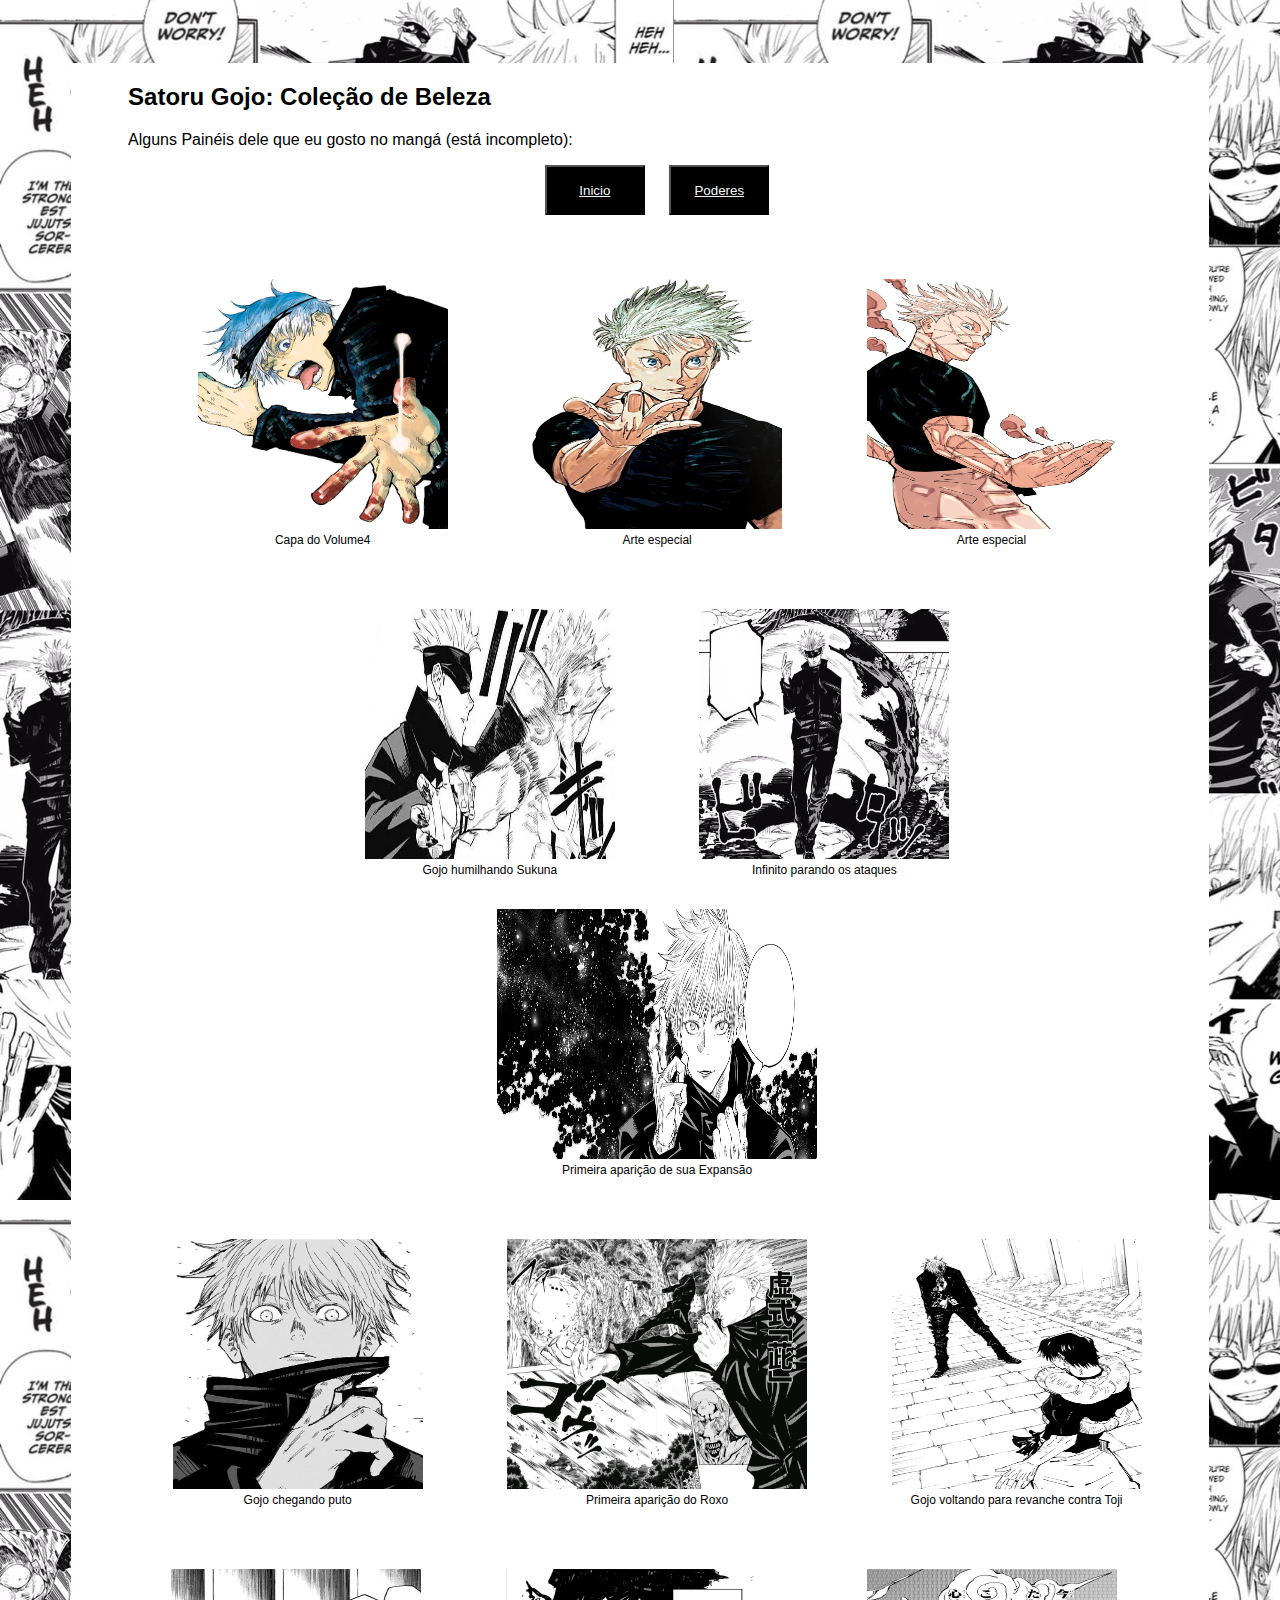
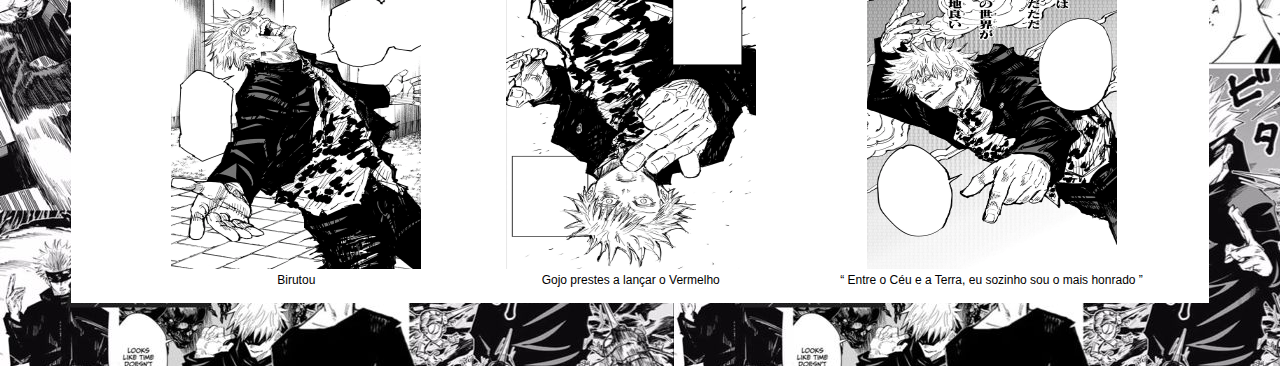
<file: pagePaineis.html>
<!DOCTYPE html>
<html lang="pt-br">
<head>
    <meta charset="UTF-8">
    <meta name="viewport" content="width=device-width, initial-scale=1.0">
    <title> Hollow Purple </title>
    <link rel="shortcut icon" href="Imagens\gojo4.jpg" type="image/x-icon">
    <link rel="stylesheet" href="mugen.css">
</head>
<body id="background">
    <div class="conteudo">
        <div class="conteudo2">

            <h2 id="HollowPurple"> Satoru Gojo: Coleção de Beleza </h2>

            <p>Alguns Painéis dele que eu gosto no mangá (está incompleto): </p>

            <div class="centro">

                <button id="botao"> <a href="index.html"> Inicio </a></button>

                <button id="botao"> <a href="pagePoderes.html"> Poderes </a> </button>

                </div>
                <br>

            <div class="imagemAlinhada">
                <div class="imagemLado">
                    <figure>
                        <img src="Imagens/Paineis/painel1.webp" width="250px" height="250px">
                        <figcaption> Capa do Volume4 </figcaption>
                    </figure>
                </div>
                
               <div class="imagemLado">
                <figure>
                    <img src="Imagens/Paineis/painel2.webp" width="250px" height="250px">
                    <figcaption> Arte especial </figcaption>
                </figure>
               </div>

               <div class="imagemLado">
                <figure>
                    <img src="Imagens/Paineis/painel3.webp" width="250px" height="250px">
                    <figcaption> Arte especial </figcaption>
                </figure>
               </div>
                
            </div>

            <div class="imagemAlinhada">
                <div class="imagemLado">
                    <figure>
                        <img src="Imagens/Paineis/painel4.webp" width="250px" height="250px">
                        <figcaption> Gojo humilhando Sukuna </figcaption>
                    </figure>
                </div>
                
               <div class="imagemLado">
                <figure>
                    <img src="Imagens/Paineis/painel5.webp" width="250px" height="250px">
                    <figcaption> Infinito parando os ataques </figcaption>
                </figure>
               </div>

               <div class="imagemLado">
                <figure>
                    <img src="Imagens/Paineis/painel6.webp" width="320px" height="250px">
                    <figcaption> Primeira aparição de sua Expansão </figcaption>
                </figure>
               </div>
                
            </div>

            <div class="imagemAlinhada">
                <div class="imagemLado">
                    <figure>
                        <img src="Imagens/Paineis/painel7.webp" width="250px" height="250px">
                        <figcaption> Gojo chegando puto </figcaption>
                    </figure>
                </div>
                
               <div class="imagemLado">
                <figure>
                    <img src="Imagens/Paineis/painel8.webp" width="300px" height="250px">
                    <figcaption> Primeira aparição do Roxo </figcaption>
                </figure>
               </div>

               <div class="imagemLado">
                <figure>
                    <img src="Imagens/Paineis/painel9.webp" width="250px" height="250px">
                    <figcaption> Gojo voltando para revanche contra Toji  </figcaption>
                </figure>
               </div>
                
            </div>

            <div class="imagemAlinhada">
                <div class="imagemLado">
                    <figure>
                        <img src="Imagens/Paineis/painel10.webp" width="250px" height="300px">
                        <figcaption> Birutou </figcaption>
                    </figure>
                </div>
                
               <div class="imagemLado">
                <figure>
                    <img src="Imagens/Paineis/painel11.webp" width="250px" height="300px">
                    <figcaption> Gojo prestes a lançar o Vermelho </figcaption>
                </figure>
               </div>

               <div class="imagemLado">
                <figure>
                    <img src="Imagens/Paineis/painel12.webp" width="250px" height="300px">
                    <figcaption> “ Entre o Céu e a Terra, eu sozinho sou o mais honrado ” </figcaption>
                </figure>
               </div>
                
            </div>
        </div>


    </div>
    
</body>
</html>
</file>
<file: mugen.css>
#id {
   
    font-size: 100%;
    font-family: Candara;
    border: 1 solid;
    width: 200px;
    height:40px;
    margin: 0 auto;

}

h3{
    font-family: Georgia, 'Times New Roman', Times, serif;
    font-size: 150%;
}

#background{
    background-image: url('Imagens/fundo-gojo.jpg')
}


#Strongest {
    font-family: 'Gill Sans', 'Gill Sans MT', Calibri, 'Trebuchet MS', sans-serif;
    font-size: 180%;
    text-align: center;
}

#UnlimitedVoid{
    font-family: Georgia, 'Times New Roman', Times, serif;
   
}

#HollowPurple{
    font-family: 'Lucida Sans', 'Lucida Sans Regular', 'Lucida Grande', 'Lucida Sans Unicode', Geneva, Verdana, sans-serif;
}

#falas{
    font-size: 110%;
    font-family: cursive;
    border: 2px solid;
    border-style: inherit;
    width: 300px;
    height:30px;
    margin: 0 auto;
}


/*.sumario{
    
}*/
#botao{
background-color:black;
 width: 100px;
 height: 50px;
 margin-left: 10px;
 margin-right: 10px;
 color: aliceblue;
 ;
}

.borda{
    border: 2px solid;
    width: 170px;

}

h4{
    font-size: 180%;
    font-family: monospace;
    margin-bottom: 1px;
}
 
a{
    color: aliceblue;
}

.Gojovs{

    margin-top: 50px;
    text-align: center;
}

.centro{
    text-align: center;
}

#exclamacao{
    height: 20px;
}

.aviso{
    border: 1px solid;
    width: 630px;
    margin: 0 auto;
}
.conteudo {
   text-align: justify;
   margin-top: 5%;
   margin-left: 5%;
   margin-right: 5%;
   margin-bottom: 5%;
   background-color: white;
  }  

.conteudo2 {
    margin-left: 5%;
    margin-right: 2%;
    font-family: 'Segoe UI', Tahoma, Geneva, Verdana, sans-serif;
    display: table;
}

.imagemDireita{
    display: table-cell;
    float: right;
    margin-top: 5px;
}

.imagemEsquerda{
    display: table-cell;
    float: left;
    margin-top: 5px; 
    
}

.imagemAlinhada{
    text-align: center;
    padding-top: 30px;
   
}

.imagemLado{
    display: inline-block;
}

figcaption{
    font-size: 12px;
}

.conteudo4{
    display: table-cell;
    float: right;
    width: 750px;
    margin-left: 5px;
}

.borda{
    border: 2px solid;
}

.conteudo3{
    display: table-cell;
    float: left;
    width: 750px;
    margin-right: 20px;
}
</file>
